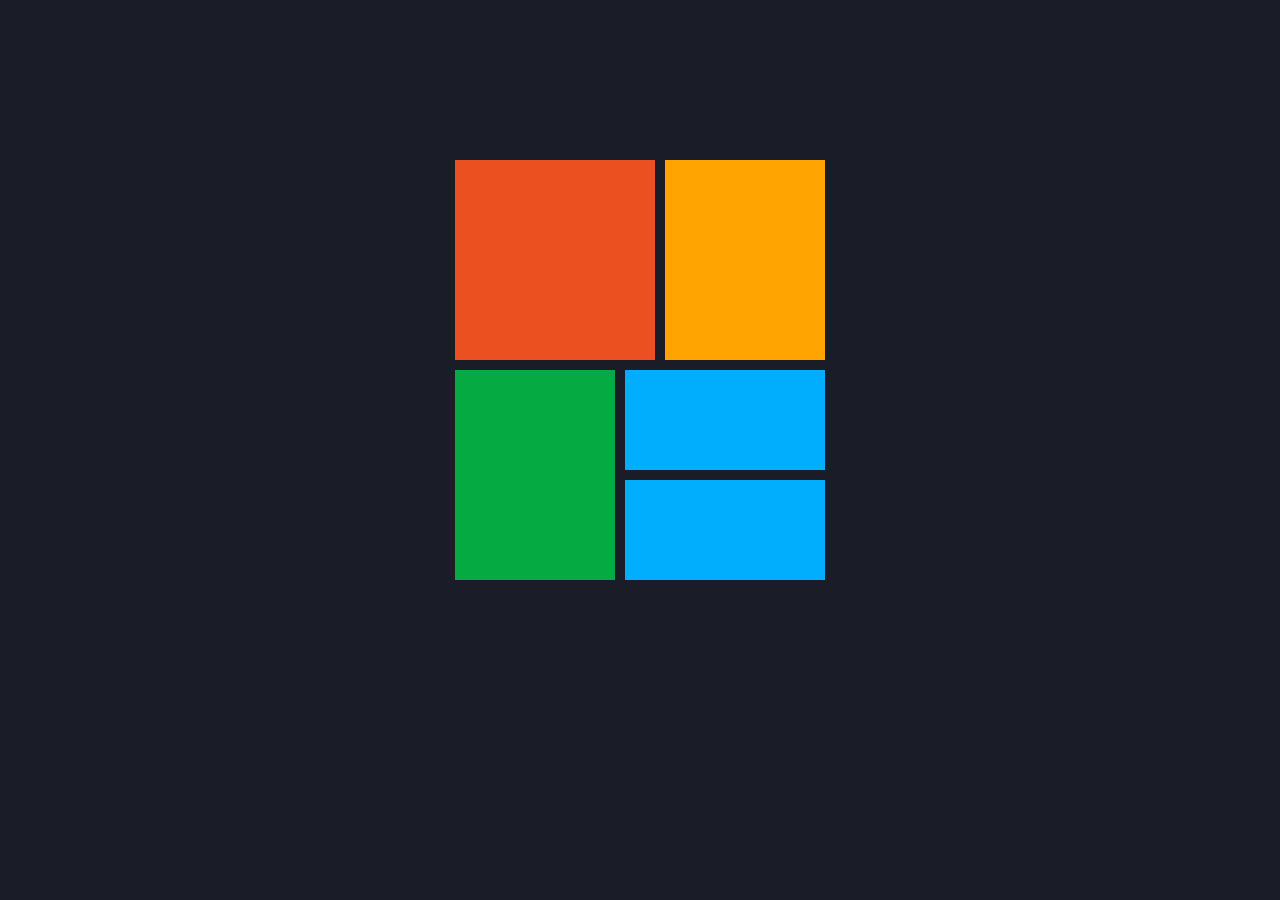
<file: css-flexbox-grid/grid.html>
<!DOCTYPE html>
<html lang="en">
  <head>
    <meta charset="UTF-8" />
    <meta http-equiv="X-UA-Compatible" content="IE=edge" />
    <meta name="viewport" content="width=device-width, initial-scale=1.0" />
    <link rel="stylesheet" href="grid.css" />
    <title>CSS Grid</title>
  </head>
  <body>
    <main>
      <div class="first"></div>
      <div class="second"></div>
      <div class="third"></div>
      <div class="fourth"></div>
      <div class="fifth"></div>
    </main>
  </body>
</html>
</file>
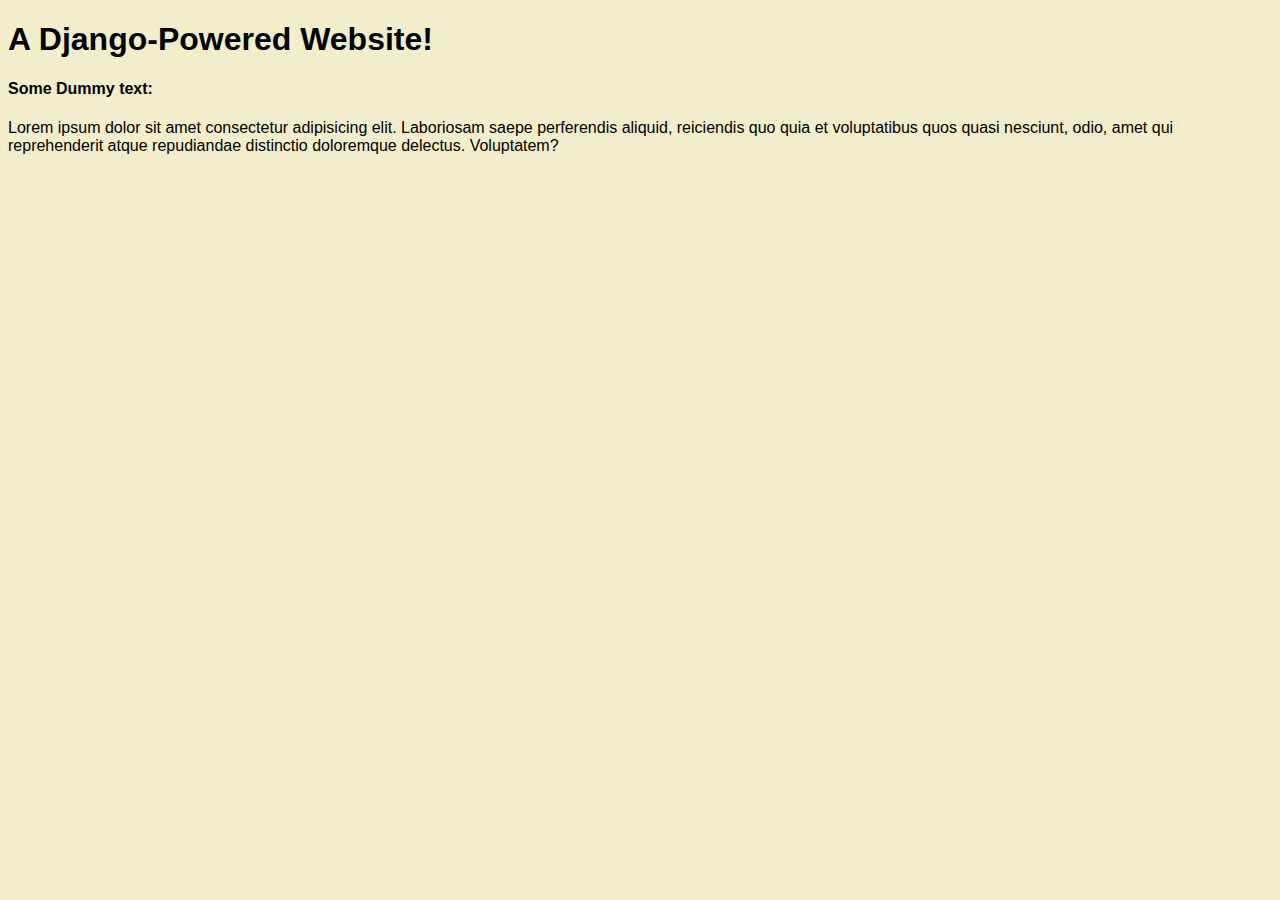
<file: Zuri/starter-files/basic.html>
<!DOCTYPE html>
<html lang="en">
<head>
    <meta charset="UTF-8">
    <meta http-equiv="X-UA-Compatible" content="IE=edge">
    <meta name="viewport" content="width=<device-width>, initial-scale=1.0">
    <title>Django Website</title>
    <style>
        body{
            font-family: 'Segoe UI', Tahoma, Geneva, Verdana, sans-serif;
            background-color: #f2eecb;
        }
    </style>
</head>
<body>
    <h1>A Django-Powered Website!</h1>
    <h4>Some Dummy text:</h4>
    <p>Lorem ipsum dolor sit amet consectetur adipisicing elit. Laboriosam saepe perferendis aliquid, reiciendis quo quia et voluptatibus quos quasi nesciunt, odio, amet qui reprehenderit atque repudiandae distinctio doloremque delectus. Voluptatem?</p>
</body>
</html>
</file>
<file: css-flexbox-grid/grid.css>
* {
  margin: 0;
  padding: 0;
  box-sizing: border-box;
}

:root {
  --bg: #1a1c28;
  --first: #eb5020;
  --second: #ffa401;
  --third: #05aa42;
  --fourth: #01aefd;
  --fifth: #01aefd;
}

body {
  position: relative;
  top: 10rem;
  place-items: center;
  height: 10vh;
  width: 50%;
  margin: auto;
  background-color: var(--bg);
}

main {
  display: grid;
  grid-template-areas:
    "a a b"
    "a a b"
    "c d d"
    "c e e";
  gap: 10px;
}

main div {
  padding: 2em;
  text-align: center;
}

.first {
  background-color: var(--first);
  grid-area: a;
}

.second {
  background-color: var(--second);
  grid-area: b;
}

.third {
  background-color: var(--third);
  grid-area: c;
}

.fourth {
  background-color: var(--fourth);
  grid-area: d;
}

.fifth {
  background-color: var(--fourth);
  grid-area: e;
}

.first,
.second,
.third,
.fourth,
.fifth {
  padding: 50px 80px;
}

.first {
  padding: 100px;
}
</file>
